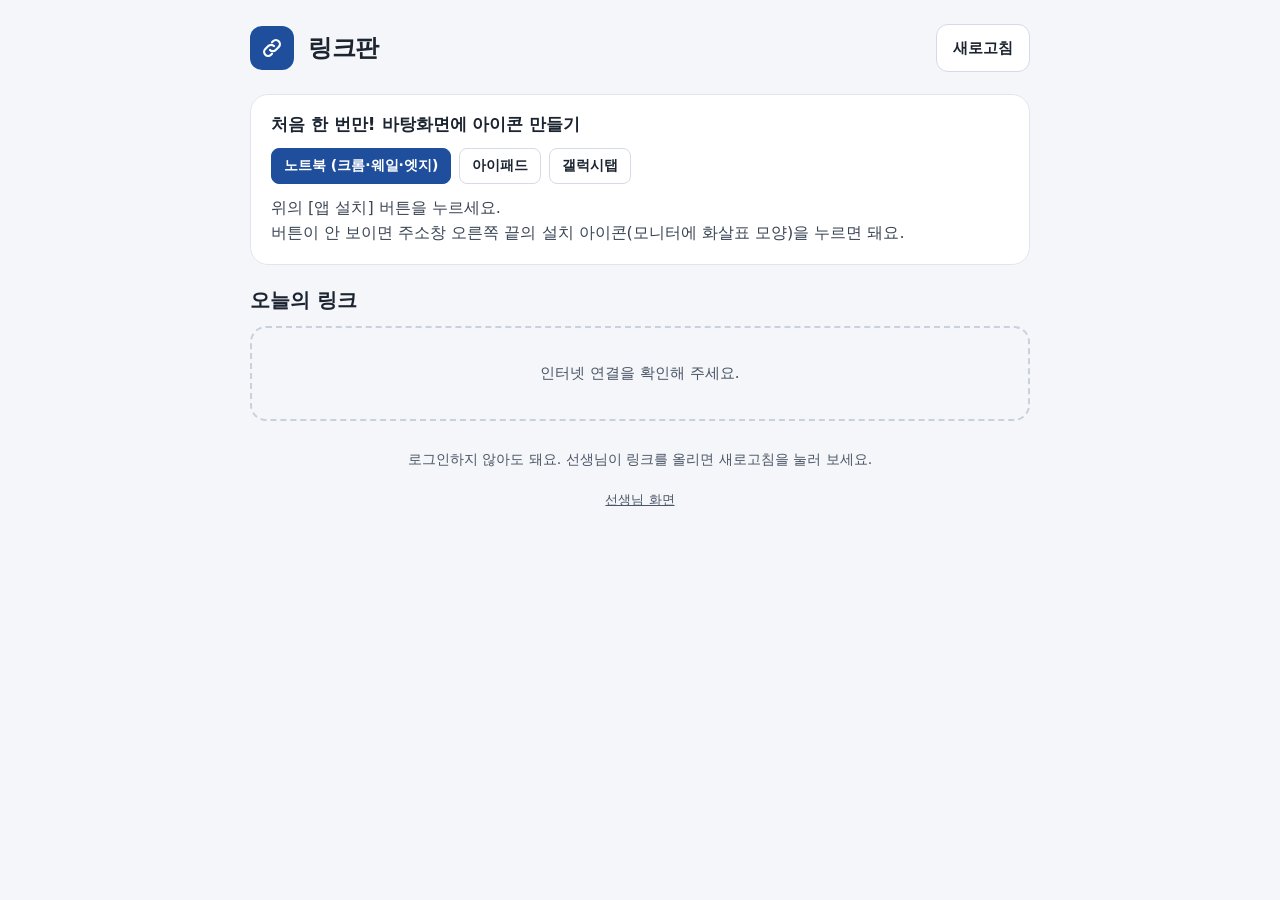
<file: index.html>
<!doctype html>
<html lang="ko">
<head>
<meta charset="utf-8">
<meta name="viewport" content="width=device-width, initial-scale=1">
<title>6학년 1반 링크판</title>
<link rel="manifest" href="student.webmanifest">
<meta name="theme-color" content="#1F4E9C">
<link rel="icon" href="icon-192.png">
<link rel="apple-touch-icon" href="icon-192.png">
<meta name="apple-mobile-web-app-capable" content="yes">
<meta name="apple-mobile-web-app-title" content="링크판">
<link rel="stylesheet" href="style.css">
</head>
<body>
<div class="s-wrap">
  <header class="top">
    <div class="brand"><div class="logo" style="width:44px;height:44px;border-radius:12px"><svg width="24" height="24" viewBox="0 0 24 24" fill="none" stroke="#fff" stroke-width="2.2" stroke-linecap="round" stroke-linejoin="round" aria-hidden="true"><path d="M10 14a4 4 0 0 0 5.7 0l3-3a4 4 0 0 0-5.7-5.7l-1 1"/><path d="M14 10a4 4 0 0 0-5.7 0l-3 3a4 4 0 0 0 5.7 5.7l1-1"/></svg></div><h1 id="cls" style="font-size:24px">링크판</h1></div>
    <button class="btn" type="button" id="refresh" style="min-height:48px">새로고침</button>
  </header>

  <section class="install" id="install" hidden>
    <b>처음 한 번만! 바탕화면에 아이콘 만들기</b>
    <button class="btn primary" type="button" id="installBtn" hidden style="align-self:flex-start">앱 설치</button>
    <div class="row" role="tablist" aria-label="기기 고르기">
      <button class="btn small" type="button" role="tab" data-tab="pc">노트북 (크롬·웨일·엣지)</button>
      <button class="btn small" type="button" role="tab" data-tab="ipad">아이패드</button>
      <button class="btn small" type="button" role="tab" data-tab="android">갤럭시탭</button>
    </div>
    <p class="hint" id="guide" style="font-size:16px;color:var(--ink-2);white-space:pre-line"></p>
  </section>

  <section class="sec" style="display:flex;flex-direction:column;gap:12px">
    <div class="head"><h2 style="font-size:20px">오늘의 링크</h2><span class="date" id="date"></span></div>
    <div class="s-list" id="today"><div class="empty">불러오는 중이에요…</div></div>
  </section>

  <section class="sec" style="display:flex;flex-direction:column;gap:12px" id="fixedSec" hidden>
    <h2 style="font-size:20px">늘 쓰는 링크</h2>
    <div class="s-fixed" id="fixed"></div>
  </section>

  <p class="foot">로그인하지 않아도 돼요. 선생님이 링크를 올리면 새로고침을 눌러 보세요.</p>
  <p class="foot" style="margin-top:0"><a href="teacher.html" style="color:var(--muted);font-size:13px">선생님 화면</a></p>
</div>
<div class="toast" id="toast" role="status" aria-live="polite"></div>

<script src="config.js"></script>
<script src="qrcode.js"></script>
<script src="common.js"></script>
<script>
(function () {
  var $ = function (id) { return document.getElementById(id); };
  var GUIDES = {
    pc: '위의 [앱 설치] 버튼을 누르세요.\n버튼이 안 보이면 주소창 오른쪽 끝의 설치 아이콘(모니터에 화살표 모양)을 누르면 돼요.',
    ipad: 'Safari에서 공유 버튼(네모에 위쪽 화살표)을 누르고\n[홈 화면에 추가]를 고르세요.',
    android: '크롬 오른쪽 위 점 세 개 메뉴에서\n[홈 화면에 추가] 또는 [앱 설치]를 누르세요.'
  };
  var standalone = window.matchMedia('(display-mode: standalone)').matches || navigator.standalone;
  var ua = navigator.userAgent;
  var isIpad = /iPad|iPhone/.test(ua) || (navigator.platform === 'MacIntel' && navigator.maxTouchPoints > 1);
  var isAndroid = /Android/.test(ua);
  function pick(t) {
    document.querySelectorAll('[data-tab]').forEach(function (b) {
      var on = b.dataset.tab === t; b.classList.toggle('primary', on); b.setAttribute('aria-selected', on);
    });
    $('guide').textContent = GUIDES[t];
  }
  if (!standalone) { $('install').hidden = false; pick(isIpad ? 'ipad' : isAndroid ? 'android' : 'pc'); }
  document.querySelectorAll('[data-tab]').forEach(function (b) { b.addEventListener('click', function () { pick(b.dataset.tab); }); });

  var deferred = null;
  window.addEventListener('beforeinstallprompt', function (e) { e.preventDefault(); deferred = e; $('installBtn').hidden = false; });
  $('installBtn').addEventListener('click', function () {
    if (!deferred) return; deferred.prompt();
    deferred.userChoice.then(function () { deferred = null; $('installBtn').hidden = true; });
  });
  window.addEventListener('appinstalled', function () { $('install').hidden = true; LP.toast('바탕화면에 아이콘이 생겼어요'); });

  var busy = false;
  function load(manual) {
    if (busy) return; busy = true; $('refresh').disabled = true; $('refresh').textContent = '불러오는 중…';
    LP.list().then(function (d) {
      $('cls').textContent = d.className + ' 링크판'; document.title = d.className + ' 링크판';
      $('date').textContent = LP.koDate(d.date);
      $('today').innerHTML = d.today.length ? d.today.map(function (l) {
        return '<a class="s-link" href="' + LP.esc(LP.safeUrl(l.url)) + '" target="_blank" rel="noopener">' +
          '<span class="tag" style="font-size:14px;padding:4px 10px;border-radius:8px">' + LP.esc(l.period) + '</span>' +
          '<span class="t">' + LP.esc(l.title) + '</span><span class="go">열기</span></a>';
      }).join('') : '<div class="empty">아직 오늘의 링크가 없어요. 선생님이 올리면 새로고침해 보세요.</div>';
      $('fixedSec').hidden = !d.fixed.length;
      $('fixed').innerHTML = d.fixed.map(function (f) {
        return '<a href="' + LP.esc(LP.safeUrl(f.url)) + '" target="_blank" rel="noopener">' + LP.esc(f.title) + '</a>';
      }).join('');
      if (manual) LP.toast('새로 불러왔어요');
    }).catch(function (err) {
      if (!$('today').querySelector('.s-link')) $('today').innerHTML = '<div class="empty">' + LP.esc(err.message) + '</div>';
      if (manual) LP.toast(err.message);
    }).then(function () { busy = false; $('refresh').disabled = false; $('refresh').textContent = '새로고침'; });
  }
  $('refresh').addEventListener('click', function () { load(true); });
  document.addEventListener('visibilitychange', function () { if (!document.hidden) load(false); });
  setInterval(function () { if (!document.hidden) load(false); }, 120000);
  load(false);
})();
</script>
</body>
</html>
</file>
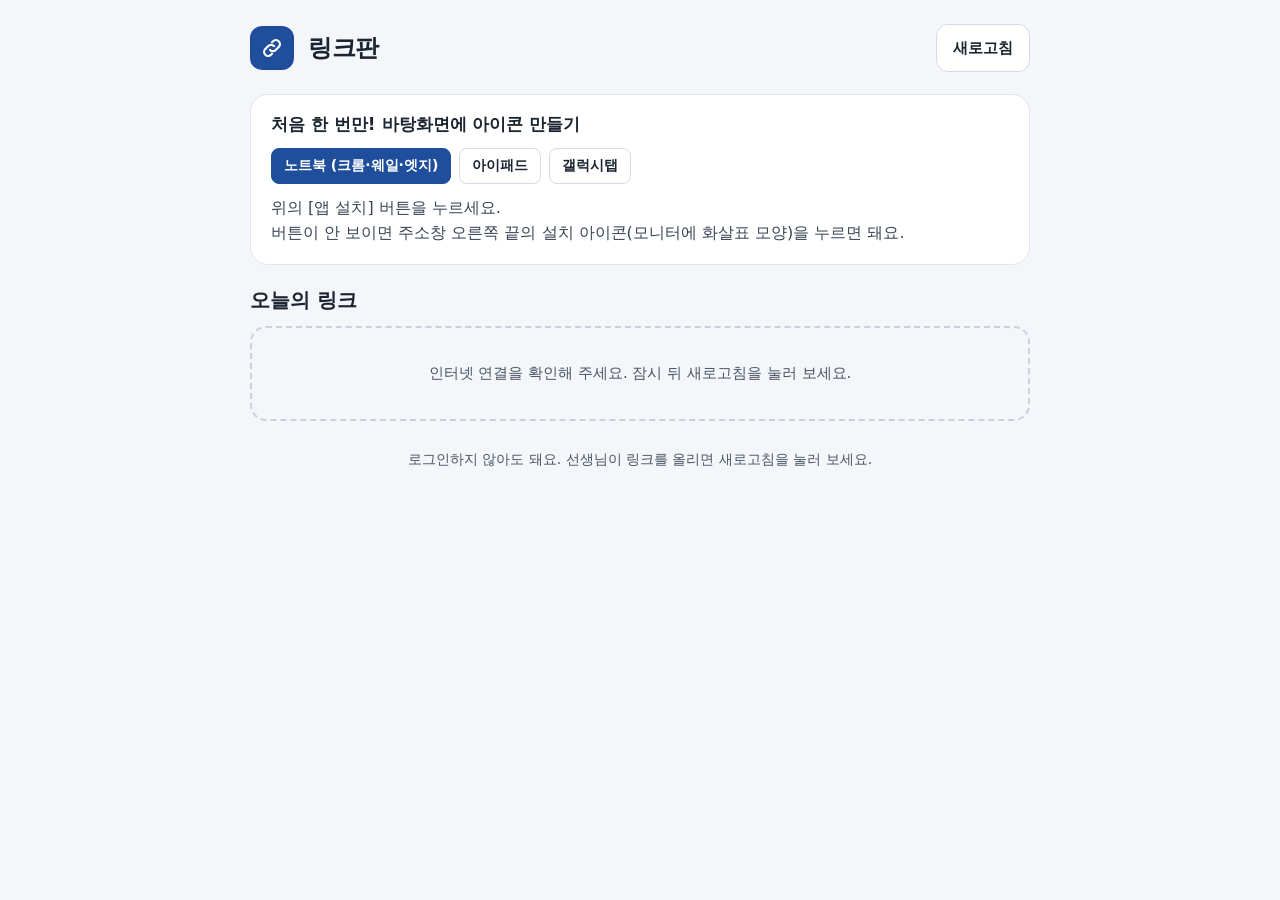
<file: index_old.html>
<!doctype html>
<html lang="ko">
<head>
<meta charset="utf-8">
<meta name="viewport" content="width=device-width, initial-scale=1">
<title>6학년 1반 링크판</title>
<link rel="manifest" href="student.webmanifest">
<meta name="theme-color" content="#1F4E9C">
<link rel="icon" href="icon-192.png">
<link rel="apple-touch-icon" href="icon-192.png">
<meta name="apple-mobile-web-app-capable" content="yes">
<meta name="apple-mobile-web-app-title" content="링크판">
<link rel="stylesheet" href="style.css">
</head>
<body>
<div class="s-wrap">
  <header class="top">
    <div class="brand"><div class="logo" style="width:44px;height:44px;border-radius:12px"><svg width="24" height="24" viewBox="0 0 24 24" fill="none" stroke="#fff" stroke-width="2.2" stroke-linecap="round" stroke-linejoin="round" aria-hidden="true"><path d="M10 14a4 4 0 0 0 5.7 0l3-3a4 4 0 0 0-5.7-5.7l-1 1"/><path d="M14 10a4 4 0 0 0-5.7 0l-3 3a4 4 0 0 0 5.7 5.7l1-1"/></svg></div><h1 id="cls" style="font-size:24px">링크판</h1></div>
    <button class="btn" type="button" id="refresh" style="min-height:48px">새로고침</button>
  </header>

  <section class="install" id="install" hidden>
    <b>처음 한 번만! 바탕화면에 아이콘 만들기</b>
    <button class="btn primary" type="button" id="installBtn" hidden style="align-self:flex-start">앱 설치</button>
    <div class="row" role="tablist" aria-label="기기 고르기">
      <button class="btn small" type="button" role="tab" data-tab="pc">노트북 (크롬·웨일·엣지)</button>
      <button class="btn small" type="button" role="tab" data-tab="ipad">아이패드</button>
      <button class="btn small" type="button" role="tab" data-tab="android">갤럭시탭</button>
    </div>
    <p class="hint" id="guide" style="font-size:16px;color:var(--ink-2);white-space:pre-line"></p>
  </section>

  <section class="sec" style="display:flex;flex-direction:column;gap:12px">
    <div class="head"><h2 style="font-size:20px">오늘의 링크</h2><span class="date" id="date"></span></div>
    <div class="s-list" id="today"><div class="empty">불러오는 중이에요…</div></div>
  </section>

  <section class="sec" style="display:flex;flex-direction:column;gap:12px" id="fixedSec" hidden>
    <h2 style="font-size:20px">늘 쓰는 링크</h2>
    <div class="s-fixed" id="fixed"></div>
  </section>

  <p class="foot">로그인하지 않아도 돼요. 선생님이 링크를 올리면 새로고침을 눌러 보세요.</p>
</div>
<div class="toast" id="toast" role="status" aria-live="polite"></div>

<script src="config.js"></script>
<script src="qrcode.js"></script>
<script src="common.js"></script>
<script>
(function () {
  var $ = function (id) { return document.getElementById(id); };
  var GUIDES = {
    pc: '위의 [앱 설치] 버튼을 누르세요.\n버튼이 안 보이면 주소창 오른쪽 끝의 설치 아이콘(모니터에 화살표 모양)을 누르면 돼요.',
    ipad: 'Safari에서 공유 버튼(네모에 위쪽 화살표)을 누르고\n[홈 화면에 추가]를 고르세요.',
    android: '크롬 오른쪽 위 점 세 개 메뉴에서\n[홈 화면에 추가] 또는 [앱 설치]를 누르세요.'
  };
  var standalone = window.matchMedia('(display-mode: standalone)').matches || navigator.standalone;
  var ua = navigator.userAgent;
  var isIpad = /iPad|iPhone/.test(ua) || (navigator.platform === 'MacIntel' && navigator.maxTouchPoints > 1);
  var isAndroid = /Android/.test(ua);
  function pick(t) {
    document.querySelectorAll('[data-tab]').forEach(function (b) {
      var on = b.dataset.tab === t; b.classList.toggle('primary', on); b.setAttribute('aria-selected', on);
    });
    $('guide').textContent = GUIDES[t];
  }
  if (!standalone) { $('install').hidden = false; pick(isIpad ? 'ipad' : isAndroid ? 'android' : 'pc'); }
  document.querySelectorAll('[data-tab]').forEach(function (b) { b.addEventListener('click', function () { pick(b.dataset.tab); }); });

  var deferred = null;
  window.addEventListener('beforeinstallprompt', function (e) { e.preventDefault(); deferred = e; $('installBtn').hidden = false; });
  $('installBtn').addEventListener('click', function () {
    if (!deferred) return; deferred.prompt();
    deferred.userChoice.then(function () { deferred = null; $('installBtn').hidden = true; });
  });
  window.addEventListener('appinstalled', function () { $('install').hidden = true; LP.toast('바탕화면에 아이콘이 생겼어요'); });

  var busy = false;
  function load(manual) {
    if (busy) return; busy = true; $('refresh').disabled = true;
    LP.list().then(function (d) {
      $('cls').textContent = d.className + ' 링크판'; document.title = d.className + ' 링크판';
      $('date').textContent = LP.koDate(d.date);
      $('today').innerHTML = d.today.length ? d.today.map(function (l) {
        return '<a class="s-link" href="' + LP.esc(LP.safeUrl(l.url)) + '" target="_blank" rel="noopener">' +
          '<span class="tag" style="font-size:14px;padding:4px 10px;border-radius:8px">' + LP.esc(l.period) + '</span>' +
          '<span class="t">' + LP.esc(l.title) + '</span><span class="go">열기</span></a>';
      }).join('') : '<div class="empty">아직 오늘의 링크가 없어요. 선생님이 올리면 새로고침해 보세요.</div>';
      $('fixedSec').hidden = !d.fixed.length;
      $('fixed').innerHTML = d.fixed.map(function (f) {
        return '<a href="' + LP.esc(LP.safeUrl(f.url)) + '" target="_blank" rel="noopener">' + LP.esc(f.title) + '</a>';
      }).join('');
      if (manual) LP.toast('새로 불러왔어요');
    }).catch(function (err) {
      $('today').innerHTML = '<div class="empty">' + LP.esc(err.message) + ' 잠시 뒤 새로고침을 눌러 보세요.</div>';
    }).then(function () { busy = false; $('refresh').disabled = false; });
  }
  $('refresh').addEventListener('click', function () { load(true); });
  document.addEventListener('visibilitychange', function () { if (!document.hidden) load(false); });
  setInterval(function () { if (!document.hidden) load(false); }, 120000);
  load(false);
})();
</script>
</body>
</html>
</file>
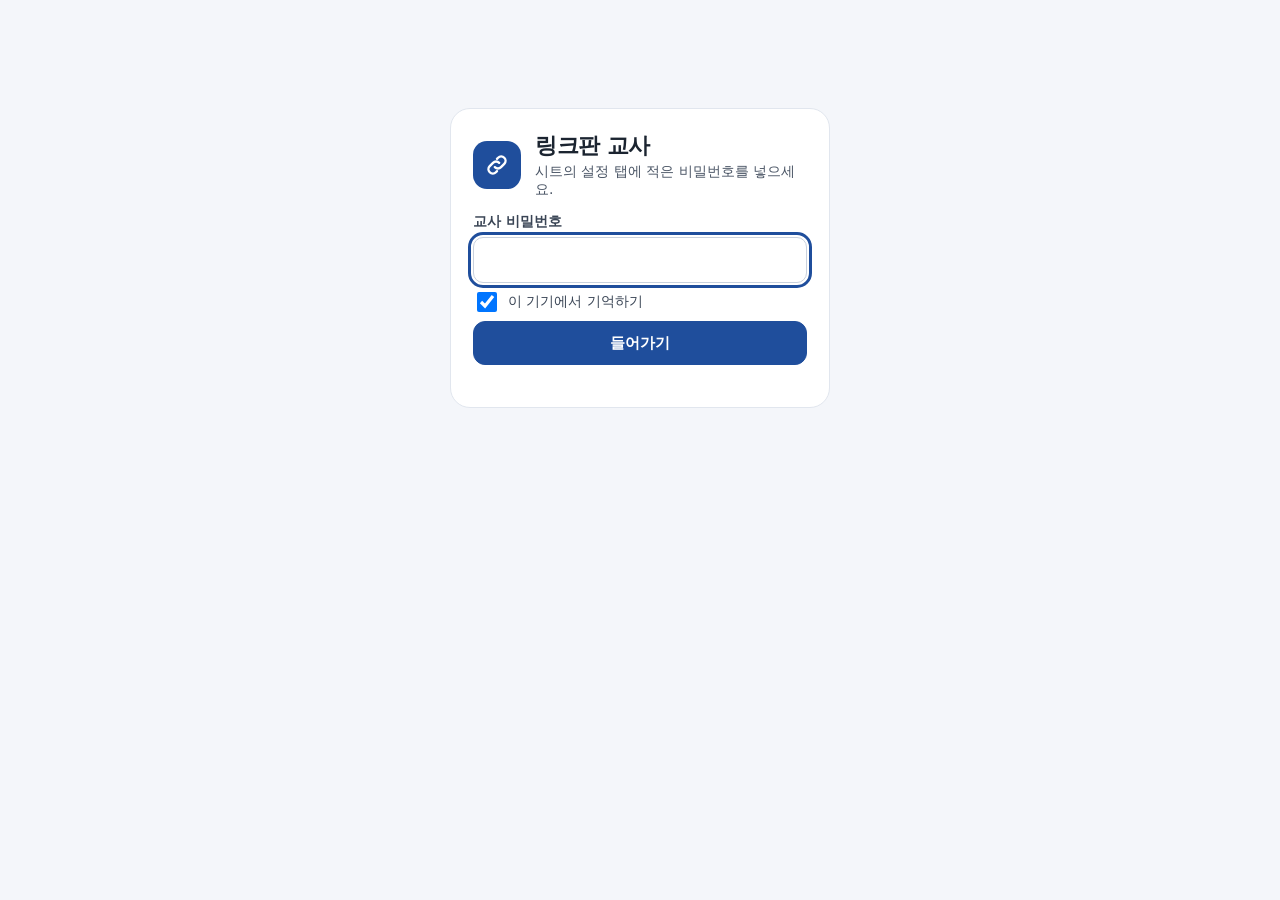
<file: teacher.html>
<!doctype html>
<html lang="ko">
<head>
<meta charset="utf-8">
<meta name="viewport" content="width=device-width, initial-scale=1">
<title>링크판 교사</title>
<link rel="manifest" href="teacher.webmanifest">
<meta name="theme-color" content="#14233D">
<link rel="icon" href="icon-teacher-192.png">
<link rel="apple-touch-icon" href="icon-teacher-192.png">
<link rel="stylesheet" href="style.css">
</head>
<body>
<div class="login" id="login">
  <div class="panel">
    <div class="brand"><div class="logo"><svg width="26" height="26" viewBox="0 0 24 24" fill="none" stroke="#fff" stroke-width="2.2" stroke-linecap="round" stroke-linejoin="round" aria-hidden="true"><path d="M10 14a4 4 0 0 0 5.7 0l3-3a4 4 0 0 0-5.7-5.7l-1 1"/><path d="M14 10a4 4 0 0 0-5.7 0l-3 3a4 4 0 0 0 5.7 5.7l1-1"/></svg></div><div><h1>링크판 교사</h1><p>시트의 설정 탭에 적은 비밀번호를 넣으세요.</p></div></div>
    <form id="loginForm" class="field">
      <label for="pw">교사 비밀번호</label>
      <input id="pw" type="password" autocomplete="current-password" required>
      <label style="display:flex;align-items:center;gap:8px;font-weight:500"><input type="checkbox" id="remember" checked style="width:20px;min-height:20px"> 이 기기에서 기억하기</label>
      <button class="btn primary" type="submit" id="loginBtn">들어가기</button>
      <p class="msg" id="loginMsg" role="alert"></p>
    </form>
  </div>
</div>

<div class="wrap" id="app" hidden>
  <header class="top">
    <div class="brand"><div class="logo"><svg width="26" height="26" viewBox="0 0 24 24" fill="none" stroke="#fff" stroke-width="2.2" stroke-linecap="round" stroke-linejoin="round" aria-hidden="true"><path d="M10 14a4 4 0 0 0 5.7 0l3-3a4 4 0 0 0-5.7-5.7l-1 1"/><path d="M14 10a4 4 0 0 0-5.7 0l-3 3a4 4 0 0 0 5.7 5.7l1-1"/></svg></div><div><h1>우리반 링크판</h1><p id="cls">교사 화면</p></div></div>
    <div class="row">
      <button class="btn" type="button" id="boardClass">학급 주소 QR 띄우기</button>
      <a class="btn" href="index.html" target="_blank" rel="noopener">학생 화면 열기</a>
      <button class="btn" type="button" id="logout">로그아웃</button>
    </div>
  </header>

  <section class="panel">
    <h2>새 링크 올리기</h2>
    <form class="form" id="addForm">
      <div class="field f-period"><label for="period">교시</label><input id="period" placeholder="3교시" maxlength="20"></div>
      <div class="field f-title"><label for="title">제목</label><input id="title" placeholder="예: 과학 실험 영상" maxlength="80" required></div>
      <div class="field f-url"><label for="url">주소</label><input id="url" placeholder="https://" inputmode="url" required></div>
      <button class="btn primary" type="submit" id="addBtn" style="min-height:46px">올리기</button>
    </form>
    <p class="hint">올린 링크는 학생 화면에 바로 나타나고, 다음 날 새벽에 지난링크 탭으로 옮겨집니다.</p>
  </section>

  <div class="cols">
    <section class="main sec">
      <div class="head"><h2>오늘의 링크 <span id="count" style="font-size:14px;font-weight:500;color:var(--muted)"></span></h2><span class="date" id="date"></span></div>
      <div id="todayList"></div>
    </section>
    <aside class="side panel">
      <h2>자주 쓰는 링크</h2>
      <p class="hint">학생 화면에 늘 보이는 고정 링크예요.</p>
      <ul class="fixed-list" id="fixedList"></ul>
      <form id="fixedForm" style="display:flex;flex-direction:column;gap:8px">
        <div class="field"><label for="fTitle">이름</label><input id="fTitle" maxlength="40" required placeholder="예: 하이클래스"></div>
        <div class="field"><label for="fUrl">주소</label><input id="fUrl" inputmode="url" required placeholder="https://"></div>
        <button class="btn" type="submit">고정 링크 추가</button>
      </form>
    </aside>
  </div>
</div>

<div class="board" id="board" role="dialog" aria-modal="true" aria-label="QR 크게 보기">
  <div class="big" id="bQr"></div>
  <div class="info">
    <span class="btag" id="bTag"></span>
    <h2 id="bTitle"></h2>
    <p class="say">태블릿 카메라로 QR을 찍거나,<br>바탕화면의 링크판 아이콘을 눌러 들어오세요.</p>
    <div class="burl" id="bUrl"></div>
    <div class="ctrl">
      <button type="button" id="bPrev">이전</button>
      <span class="pos" id="bPos"></span>
      <button type="button" id="bNext">다음</button>
      <button type="button" class="close" id="bClose">닫기</button>
    </div>
  </div>
</div>
<div class="toast" id="toast" role="status" aria-live="polite"></div>

<script src="config.js"></script>
<script src="qrcode.js"></script>
<script src="common.js"></script>
<script>
(function () {
  var $ = function (id) { return document.getElementById(id); };
  var KEY = 'linkpan-pw', pw = '';
  var state = { today: [], fixed: [], date: '', className: '' };
  var studentUrl = new URL('index.html', location.href).href;
  var slides = [], idx = 0;

  try { pw = localStorage.getItem(KEY) || ''; } catch (e) {}
  if (pw) enter(pw, true); else $('pw').focus();

  $('loginForm').addEventListener('submit', function (e) { e.preventDefault(); enter($('pw').value, false); });

  function enter(p, silent) {
    $('loginBtn').disabled = true; $('loginMsg').textContent = '';
    LP.post({ action: 'check', pw: p }).then(function (data) {
      pw = p;
      if (!silent && $('remember').checked) { try { localStorage.setItem(KEY, p); } catch (e) {} }
      $('login').hidden = true; $('app').hidden = false; render(data);
    }).catch(function (err) {
      try { localStorage.removeItem(KEY); } catch (e) {}
      $('login').hidden = false; $('app').hidden = true;
      $('loginMsg').textContent = err.message;
    }).then(function () { $('loginBtn').disabled = false; });
  }

  $('logout').addEventListener('click', function () { try { localStorage.removeItem(KEY); } catch (e) {} location.reload(); });

  function render(d) {
    state = d;
    $('cls').textContent = d.className + ' · 교사 화면';
    $('date').textContent = LP.koDate(d.date);
    $('count').textContent = d.today.length + '개';
    var box = $('todayList');
    if (!d.today.length) {
      box.innerHTML = '<div class="empty">아직 올린 링크가 없어요. 위에서 첫 링크를 올려 보세요.</div>';
    } else {
      box.innerHTML = '<div class="grid">' + d.today.map(function (l, i) {
        return '<article class="card"><div class="qr">' + LP.qrSvg(l.url) + '</div><div class="body">' +
          '<span class="tag">' + LP.esc(l.period) + '</span><div class="title">' + LP.esc(l.title) + '</div>' +
          '<div class="url">' + LP.esc(l.url) + '</div><div class="row" style="margin-top:4px">' +
          '<button class="btn soft small" type="button" data-show="' + (i + 1) + '">QR 크게</button>' +
          '<a class="btn small" href="' + LP.esc(LP.safeUrl(l.url)) + '" target="_blank" rel="noopener">열기</a>' +
          '<button class="btn small" type="button" data-remove="' + LP.esc(l.id) + '" aria-label="' + LP.esc(l.title) + ' 내리기">내리기</button>' +
          '</div></div></article>';
      }).join('') + '</div>';
    }
    $('fixedList').innerHTML = d.fixed.length ? d.fixed.map(function (f) {
      return '<li><span>' + LP.esc(f.title) + '</span><button class="btn small" type="button" data-unfix="' + LP.esc(f.id) + '" aria-label="' + LP.esc(f.title) + ' 빼기">빼기</button></li>';
    }).join('') : '<li style="font-weight:500;color:var(--muted)">아직 없어요</li>';
    slides = [{ period: '학급 주소', title: d.className + ' 링크판 들어오기', url: studentUrl }].concat(d.today);
  }

  function run(body, okMsg) {
    return LP.post(Object.assign({ pw: pw }, body)).then(function (d) { render(d); if (okMsg) LP.toast(okMsg); })
      .catch(function (err) { LP.toast(err.message); throw err; });
  }

  $('addForm').addEventListener('submit', function (e) {
    e.preventDefault();
    $('addBtn').disabled = true;
    run({ action: 'add', period: $('period').value, title: $('title').value, url: $('url').value }, '올렸어요')
      .then(function () { $('period').value = ''; $('title').value = ''; $('url').value = ''; $('title').focus(); })
      .catch(function () {}).then(function () { $('addBtn').disabled = false; });
  });
  $('fixedForm').addEventListener('submit', function (e) {
    e.preventDefault();
    run({ action: 'addFixed', title: $('fTitle').value, url: $('fUrl').value }, '고정 링크를 추가했어요')
      .then(function () { $('fTitle').value = ''; $('fUrl').value = ''; }).catch(function () {});
  });
  document.addEventListener('click', function (e) {
    var b = e.target.closest('button'); if (!b) return;
    if (b.dataset.remove) { if (confirm('이 링크를 내릴까요? (지난링크 탭에 보관돼요)')) run({ action: 'remove', id: b.dataset.remove }, '내렸어요').catch(function () {}); }
    else if (b.dataset.unfix) { if (confirm('이 고정 링크를 뺄까요?')) run({ action: 'removeFixed', id: b.dataset.unfix }, '뺐어요').catch(function () {}); }
    else if (b.dataset.show) openBoard(+b.dataset.show);
  });

  // 전자칠판 크게 보기
  function show(i) {
    idx = (i + slides.length) % slides.length;
    var s = slides[idx];
    $('bQr').innerHTML = LP.qrSvg(s.url);
    $('bTag').textContent = s.period; $('bTitle').textContent = s.title;
    $('bUrl').textContent = s.url; $('bPos').textContent = (idx + 1) + ' / ' + slides.length;
  }
  function openBoard(i) {
    show(i); $('board').classList.add('open'); $('bClose').focus();
    var el = document.documentElement; if (el.requestFullscreen) el.requestFullscreen().catch(function () {});
  }
  function closeBoard() {
    $('board').classList.remove('open');
    if (document.fullscreenElement && document.exitFullscreen) document.exitFullscreen().catch(function () {});
  }
  $('boardClass').addEventListener('click', function () { openBoard(0); });
  $('bPrev').addEventListener('click', function () { show(idx - 1); });
  $('bNext').addEventListener('click', function () { show(idx + 1); });
  $('bClose').addEventListener('click', closeBoard);
  document.addEventListener('keydown', function (e) {
    if (!$('board').classList.contains('open')) return;
    if (e.key === 'ArrowRight') show(idx + 1);
    else if (e.key === 'ArrowLeft') show(idx - 1);
    else if (e.key === 'Escape') closeBoard();
  });
})();
</script>
</body>
</html>
</file>
<file: style.css>
:root{
  --ink:#1B2430; --ink-2:#3A4555; --muted:#4A5565;
  --ground:#F4F6FA; --card:#FFFFFF; --line:#E1E6EE; --line-2:#C9D1DD;
  --accent:#1F4E9C; --accent-dark:#163A75; --accent-soft:#E8EEF9;
  --tag-bg:#FFE7B8; --tag-fg:#7A4A00; --board:#14233D; --board-2:#1E3254; --yellow:#FFC857;
  --danger:#A3261B;
}
*{box-sizing:border-box}
html,body{margin:0}
body{font-family:"Noto Sans KR",system-ui,-apple-system,"Apple SD Gothic Neo","Malgun Gothic",sans-serif;color:var(--ink);background:var(--ground);-webkit-text-size-adjust:100%}
.wrap{max-width:1180px;margin:0 auto;padding:28px 20px 48px;display:flex;flex-direction:column;gap:24px}
.top{display:flex;flex-wrap:wrap;align-items:center;justify-content:space-between;gap:16px}
.brand{display:flex;align-items:center;gap:14px}
.logo{width:48px;height:48px;border-radius:14px;background:var(--accent);display:flex;align-items:center;justify-content:center;flex:0 0 auto}
.brand h1{margin:0;font-size:22px;font-weight:900;letter-spacing:-.02em}
.brand p{margin:2px 0 0;font-size:14px;color:var(--muted)}
.row{display:flex;flex-wrap:wrap;gap:8px}
.btn{display:inline-flex;align-items:center;justify-content:center;gap:8px;min-height:44px;padding:0 16px;border-radius:12px;border:1px solid #D5DBE5;background:#fff;color:var(--ink);font:inherit;font-size:15px;font-weight:700;text-decoration:none;cursor:pointer}
.btn:hover{border-color:var(--accent)}
.btn.primary{background:var(--accent);border-color:var(--accent);color:#fff}
.btn.primary:hover{background:var(--accent-dark)}
.btn.soft{background:var(--accent-soft);border-color:transparent;color:var(--accent-dark)}
.btn.small{min-height:36px;padding:0 12px;border-radius:8px;font-size:14px}
.btn[disabled]{opacity:.55;cursor:default}
:focus-visible{outline:3px solid var(--accent);outline-offset:2px}
.panel{background:var(--card);border:1px solid var(--line);border-radius:20px;padding:22px;display:flex;flex-direction:column;gap:14px}
.panel h2,.sec h2{margin:0;font-size:18px;font-weight:800}
.hint{margin:0;font-size:14px;color:var(--muted);line-height:1.55}
.field{display:flex;flex-direction:column;gap:6px}
.field label{font-size:14px;font-weight:700;color:var(--ink-2)}
.field input{min-height:46px;padding:0 12px;border:1px solid var(--line-2);border-radius:10px;font:inherit;font-size:16px;background:#fff;color:var(--ink);width:100%}
.form{display:flex;flex-wrap:wrap;gap:12px;align-items:flex-end}
.form .f-period{flex:0 0 120px}.form .f-title{flex:1 1 220px}.form .f-url{flex:2 1 300px}
.cols{display:flex;flex-wrap:wrap;gap:24px;align-items:flex-start}
.cols .main{flex:999 1 560px;min-width:0;display:flex;flex-direction:column;gap:14px}
.cols .side{flex:1 1 300px;min-width:0}
.head{display:flex;align-items:baseline;justify-content:space-between;gap:12px}
.head .date{font-size:14px;color:var(--muted)}
.grid{display:grid;grid-template-columns:repeat(auto-fill,minmax(320px,1fr));gap:14px}
.card{background:var(--card);border:1px solid var(--line);border-radius:16px;padding:16px;display:flex;gap:16px;align-items:center;min-width:0}
.qr{flex:0 0 92px;width:92px;height:92px;border:1px solid var(--line);border-radius:10px;padding:4px;background:#fff}
.qr svg{width:100%;height:100%;display:block}
.card .body{flex:1 1 auto;min-width:0;display:flex;flex-direction:column;gap:5px}
.tag{align-self:flex-start;font-size:12px;font-weight:800;color:var(--tag-fg);background:var(--tag-bg);border-radius:6px;padding:2px 8px}
.card .title{font-size:17px;font-weight:800;overflow:hidden;text-overflow:ellipsis;white-space:nowrap}
.card .url{font-size:13px;color:var(--muted);overflow:hidden;text-overflow:ellipsis;white-space:nowrap}
.empty{border:2px dashed var(--line-2);border-radius:16px;padding:36px;text-align:center;color:var(--muted);font-size:15px}
.fixed-list{display:flex;flex-direction:column;gap:8px;margin:0;padding:0;list-style:none}
.fixed-list li{display:flex;align-items:center;justify-content:space-between;gap:8px;min-height:48px;padding:0 8px 0 14px;border-radius:12px;background:var(--ground);font-size:15px;font-weight:700}
.fixed-list li span{overflow:hidden;text-overflow:ellipsis;white-space:nowrap}
.msg{font-size:14px;font-weight:700;color:var(--danger);min-height:1em;margin:0}
.toast{position:fixed;left:50%;bottom:24px;transform:translateX(-50%);background:var(--ink);color:#fff;padding:12px 18px;border-radius:12px;font-size:15px;font-weight:700;opacity:0;pointer-events:none;transition:opacity .2s}
.toast.show{opacity:1}
/* 로그인 */
.login{max-width:420px;margin:12vh auto 0;padding:0 20px}
/* 전자칠판 보기 */
.board{position:fixed;inset:0;background:var(--board);color:#fff;display:none;z-index:50;padding:40px 56px}
.board.open{display:flex;align-items:center;gap:56px}
.board .big{flex:0 0 auto;width:min(70vh,46vw);aspect-ratio:1;background:#fff;border-radius:24px;padding:24px}
.board .big svg{width:100%;height:100%;display:block}
.board .info{flex:1 1 auto;min-width:0;display:flex;flex-direction:column;gap:20px}
.board .btag{align-self:flex-start;font-size:22px;font-weight:800;color:#3A2500;background:var(--yellow);border-radius:10px;padding:6px 16px}
.board h2{margin:0;font-size:clamp(32px,4.4vw,60px);line-height:1.2;font-weight:900;letter-spacing:-.02em;word-break:keep-all}
.board .say{margin:0;font-size:clamp(18px,2vw,26px);color:#C9D6EA;line-height:1.5;word-break:keep-all}
.board .burl{font-size:18px;color:#9FB3D1;word-break:break-all}
.board .ctrl{display:flex;gap:12px;align-items:center;margin-top:12px;flex-wrap:wrap}
.board .ctrl button{min-width:72px;min-height:56px;border-radius:14px;border:1px solid #4A6085;background:var(--board-2);color:#fff;font:inherit;font-size:20px;font-weight:800;cursor:pointer}
.board .ctrl .close{margin-left:auto;background:#fff;color:var(--board);border-color:#fff}
.board .pos{font-size:20px;color:#C9D6EA;min-width:64px;text-align:center}
@media (max-width:760px){
  .board.open{flex-direction:column;justify-content:center;gap:24px;padding:24px}
  .board .big{width:min(80vw,50vh)}
}
/* 학생 화면 */
.s-wrap{max-width:820px;margin:0 auto;padding:24px 20px 40px;display:flex;flex-direction:column;gap:22px}
.install{background:var(--card);border:1px solid var(--line);border-radius:18px;padding:18px 20px;display:flex;flex-direction:column;gap:12px}
.install b{font-size:17px}
.s-link{display:flex;align-items:center;gap:16px;min-height:88px;padding:16px 20px;border-radius:18px;background:var(--card);border:1px solid var(--line);color:var(--ink);text-decoration:none}
.s-link:hover{border-color:var(--accent)}
.s-link .t{flex:1 1 auto;min-width:0;font-size:21px;font-weight:800;word-break:keep-all}
.s-link .go{font-size:16px;font-weight:700;color:var(--accent)}
.s-list{display:flex;flex-direction:column;gap:12px}
.s-fixed{display:grid;grid-template-columns:repeat(auto-fill,minmax(180px,1fr));gap:12px}
.s-fixed a{display:flex;align-items:center;justify-content:center;text-align:center;min-height:72px;padding:8px;border-radius:14px;background:var(--accent-soft);color:var(--accent-dark);font-size:17px;font-weight:800;text-decoration:none;word-break:keep-all}
.foot{font-size:14px;color:var(--muted);text-align:center;margin:8px 0 0}
[hidden]{display:none!important}
@media (prefers-reduced-motion:reduce){.toast{transition:none}}
</file>
